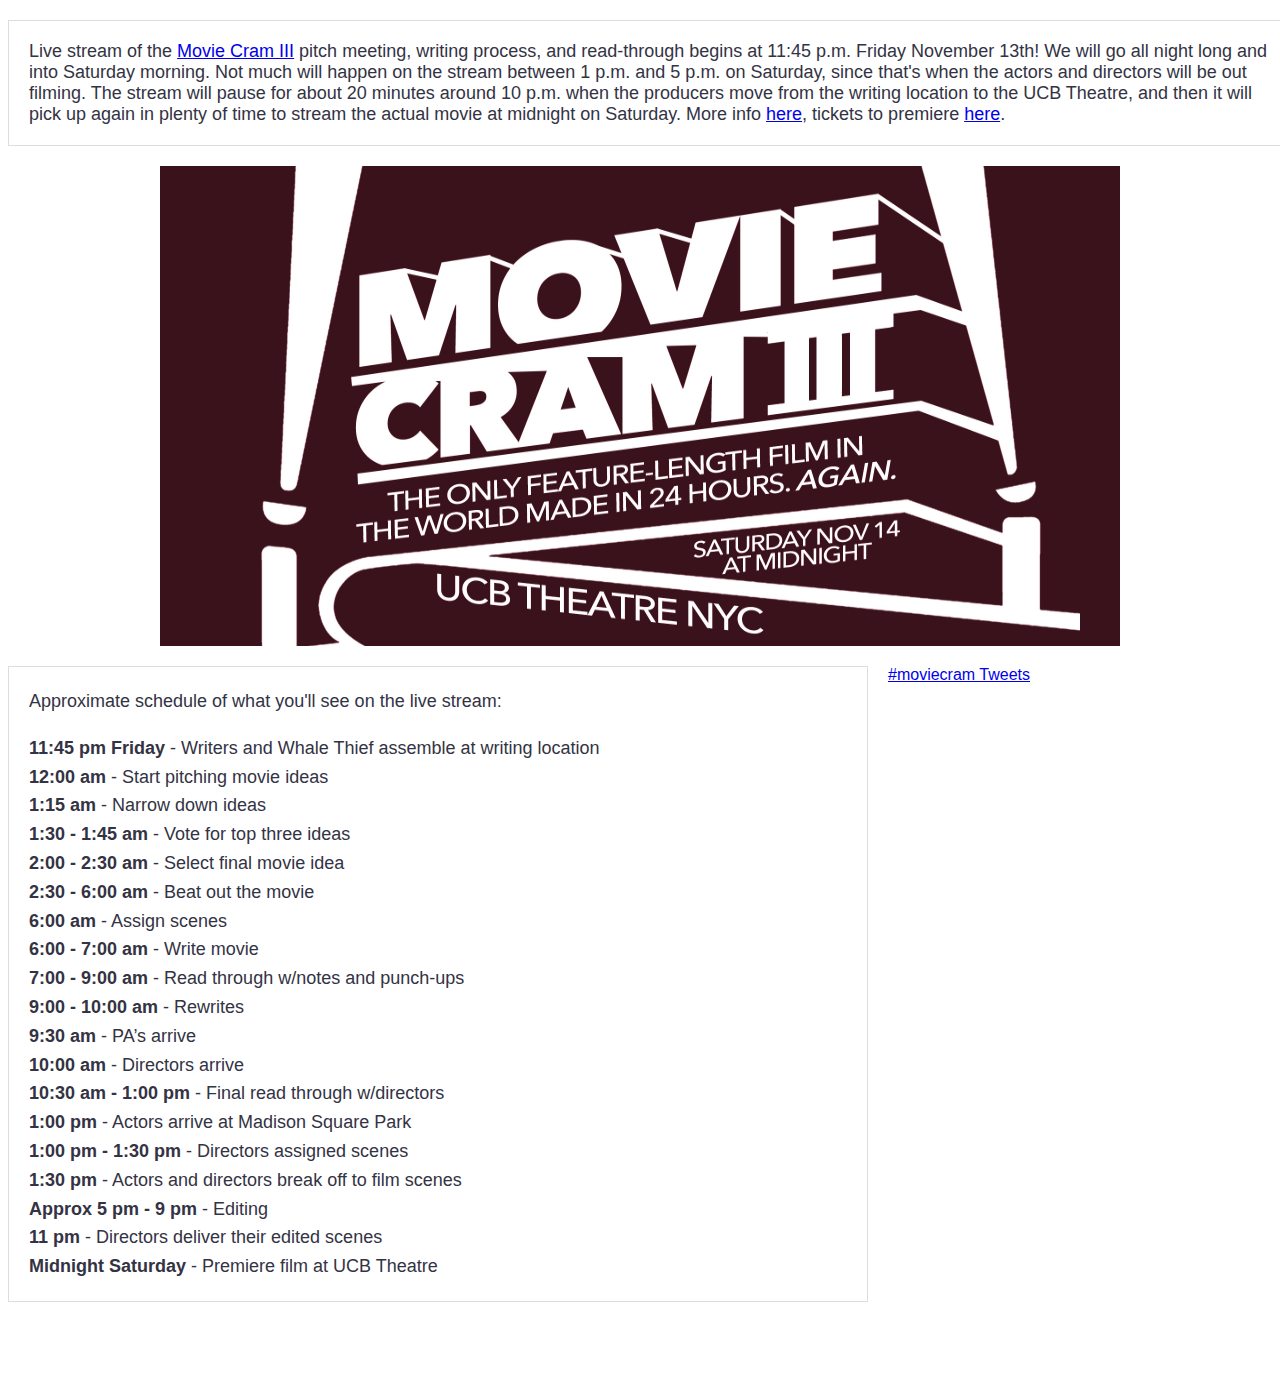
<file: index.html>
<!DOCTYPE html PUBLIC "-//W3C//DTD XHTML 1.0 Transitional//EN"
	"http://www.w3.org/TR/xhtml1/DTD/xhtml1-transitional.dtd">

<html xmlns="http://www.w3.org/1999/xhtml" xml:lang="en" lang="en">
<head>
	<meta http-equiv="Content-Type" content="text/html; charset=utf-8"/>
	<link type="text/css" rel="stylesheet" href="/css/style.css">
	<title>Movie Cram III</title>
	
</head>

<body>
	
	<div id="header" class="text">Live stream of the <a href="https://www.facebook.com/events/598796700258793/">Movie Cram III</a> pitch meeting, writing process, and read-through begins at 11:45 p.m. Friday November 13th! We will go all night long and into Saturday morning. Not much will happen on the stream between 1 p.m. and 5 p.m. on Saturday, since that's when the actors and directors will be out filming. The stream will pause for about 20 minutes around 10 p.m. when the producers move from the writing location to the UCB Theatre, and then it will pick up again in plenty of time to stream the actual movie at midnight on Saturday. More info <a href="https://www.facebook.com/events/598796700258793/">here</a>, tickets to premiere <a href="https://chelsea.ucbtheatre.com/performance/42124">here</a>.</div>
	
	<div id="wrapper">
		<iframe id="moviecram" width="960" height="480" src="http://www.youtube.com/embed/6jCBm-vP2BE" frameborder="0" allowfullscreen></iframe>
		<img src="/img/movie_cram_3.jpg"/>
	</div>
	
	<div id="cols">
		<div id="schedule" class="text"><p>Approximate schedule of what you'll see on the live stream:</p>
		
				<b>11:45 pm Friday</b> - Writers and Whale Thief assemble at writing location<br/>
				<b>12:00 am</b> - Start pitching movie ideas<br/>
				<b>1:15 am</b> - Narrow down ideas<br/>
				<b>1:30 - 1:45 am</b> - Vote for top three ideas<br/>
				<b>2:00 - 2:30 am</b> - Select final movie idea<br/>
				<b>2:30 - 6:00 am</b> - Beat out the movie<br/>
				<b>6:00 am</b> - Assign scenes<br/>
				<b>6:00 - 7:00 am</b> - Write movie<br/>
				<b>7:00 - 9:00 am</b> - Read through w/notes and punch-ups<br/>
				<b>9:00 - 10:00 am</b> - Rewrites<br/>
				<b>9:30 am</b> - PA’s arrive<br/>
				<b>10:00 am</b> - Directors arrive<br/>
				<b>10:30 am - 1:00 pm</b> - Final read through w/directors<br/>
				<b>1:00 pm</b> - Actors arrive at Madison Square Park<br/>
				<b>1:00 pm - 1:30 pm</b> - Directors assigned scenes<br/>
				<b>1:30 pm</b> - Actors and directors break off to film scenes<br/>
				<b>Approx 5 pm - 9 pm</b> - Editing<br/>
				<b>11 pm</b> - Directors deliver their edited scenes<br/>
				<b>Midnight Saturday</b> - Premiere film at UCB Theatre
		</div>
	
		<div id="tweets">
			<a class="twitter-timeline" href="https://twitter.com/hashtag/moviecram" data-widget-id="533434766096224256">#moviecram Tweets</a> <script>!function(d,s,id){var js,fjs=d.getElementsByTagName(s)[0],p=/^http:/.test(d.location)?'http':'https';if(!d.getElementById(id)){js=d.createElement(s);js.id=id;js.src=p+"://platform.twitter.com/widgets.js";fjs.parentNode.insertBefore(js,fjs);}}(document,"script","twitter-wjs");</script>
		</div>
	</div>
	
</body>
</html>
</file>
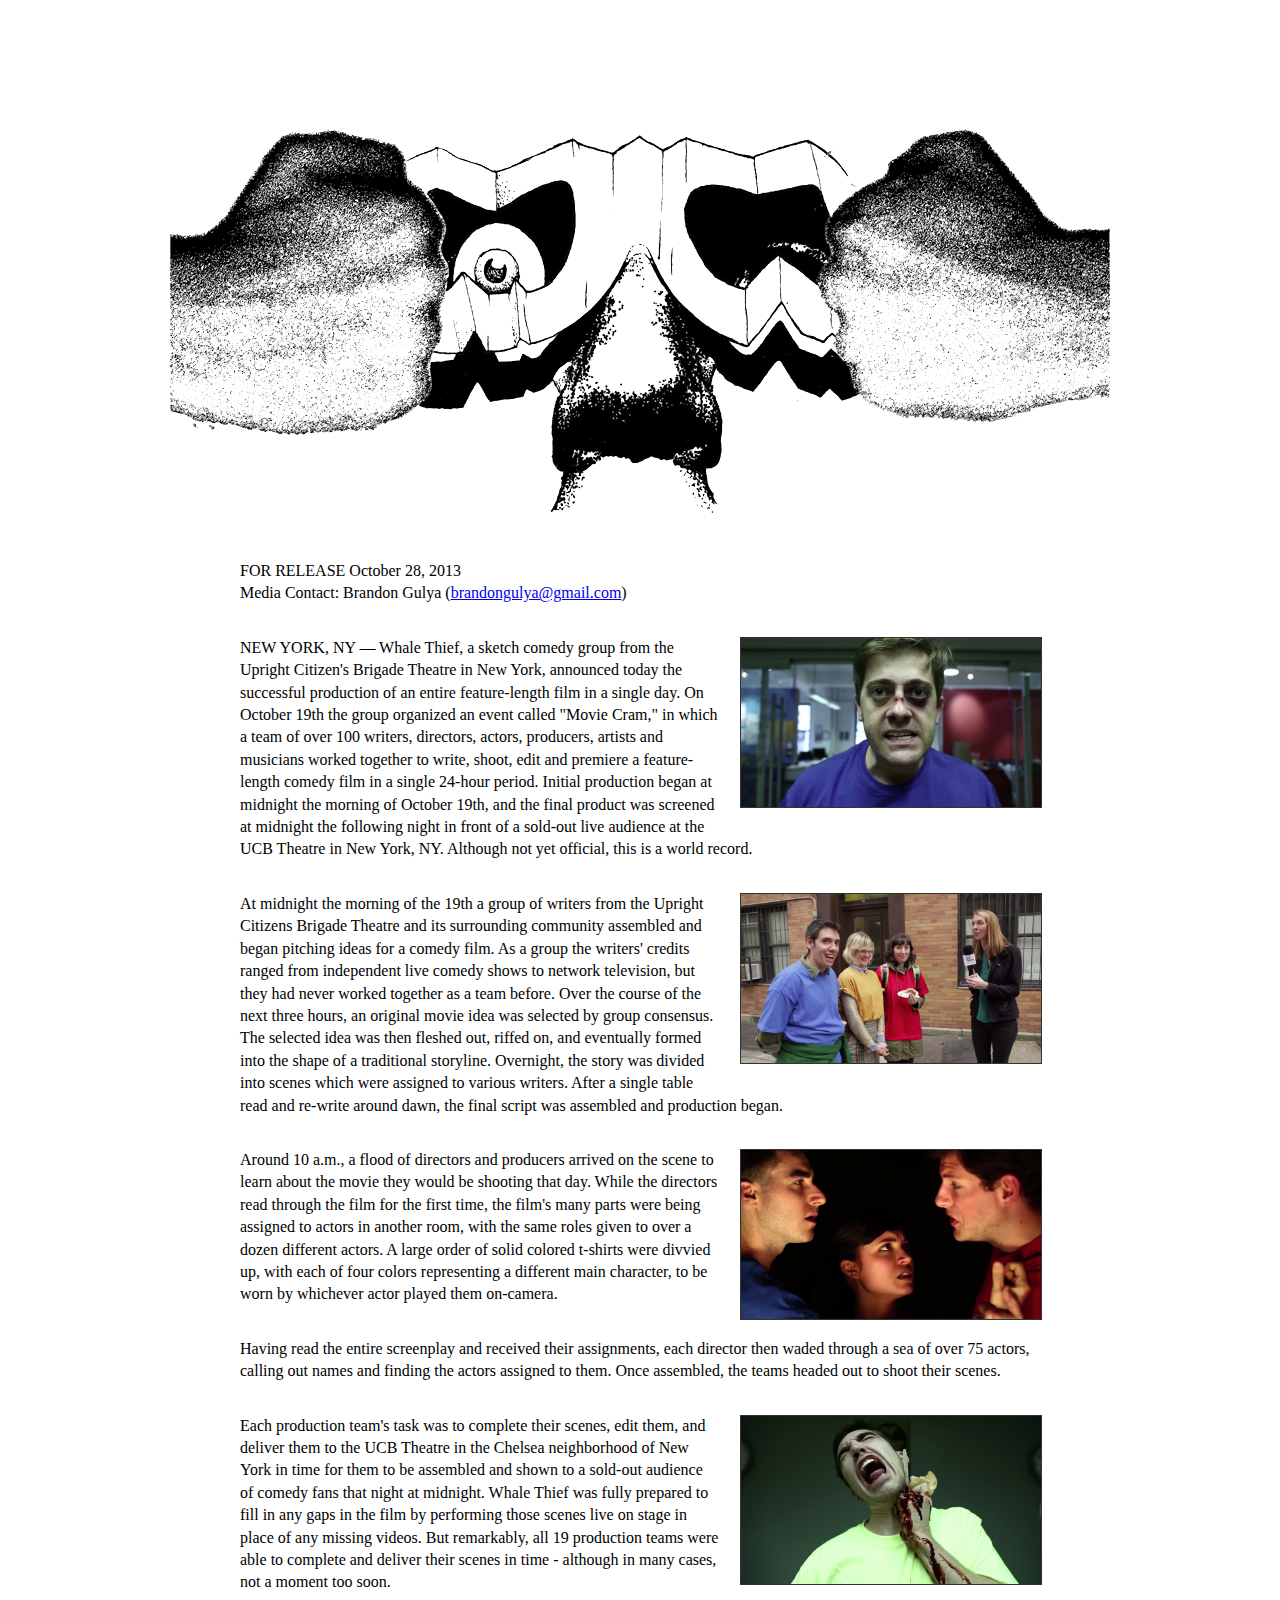
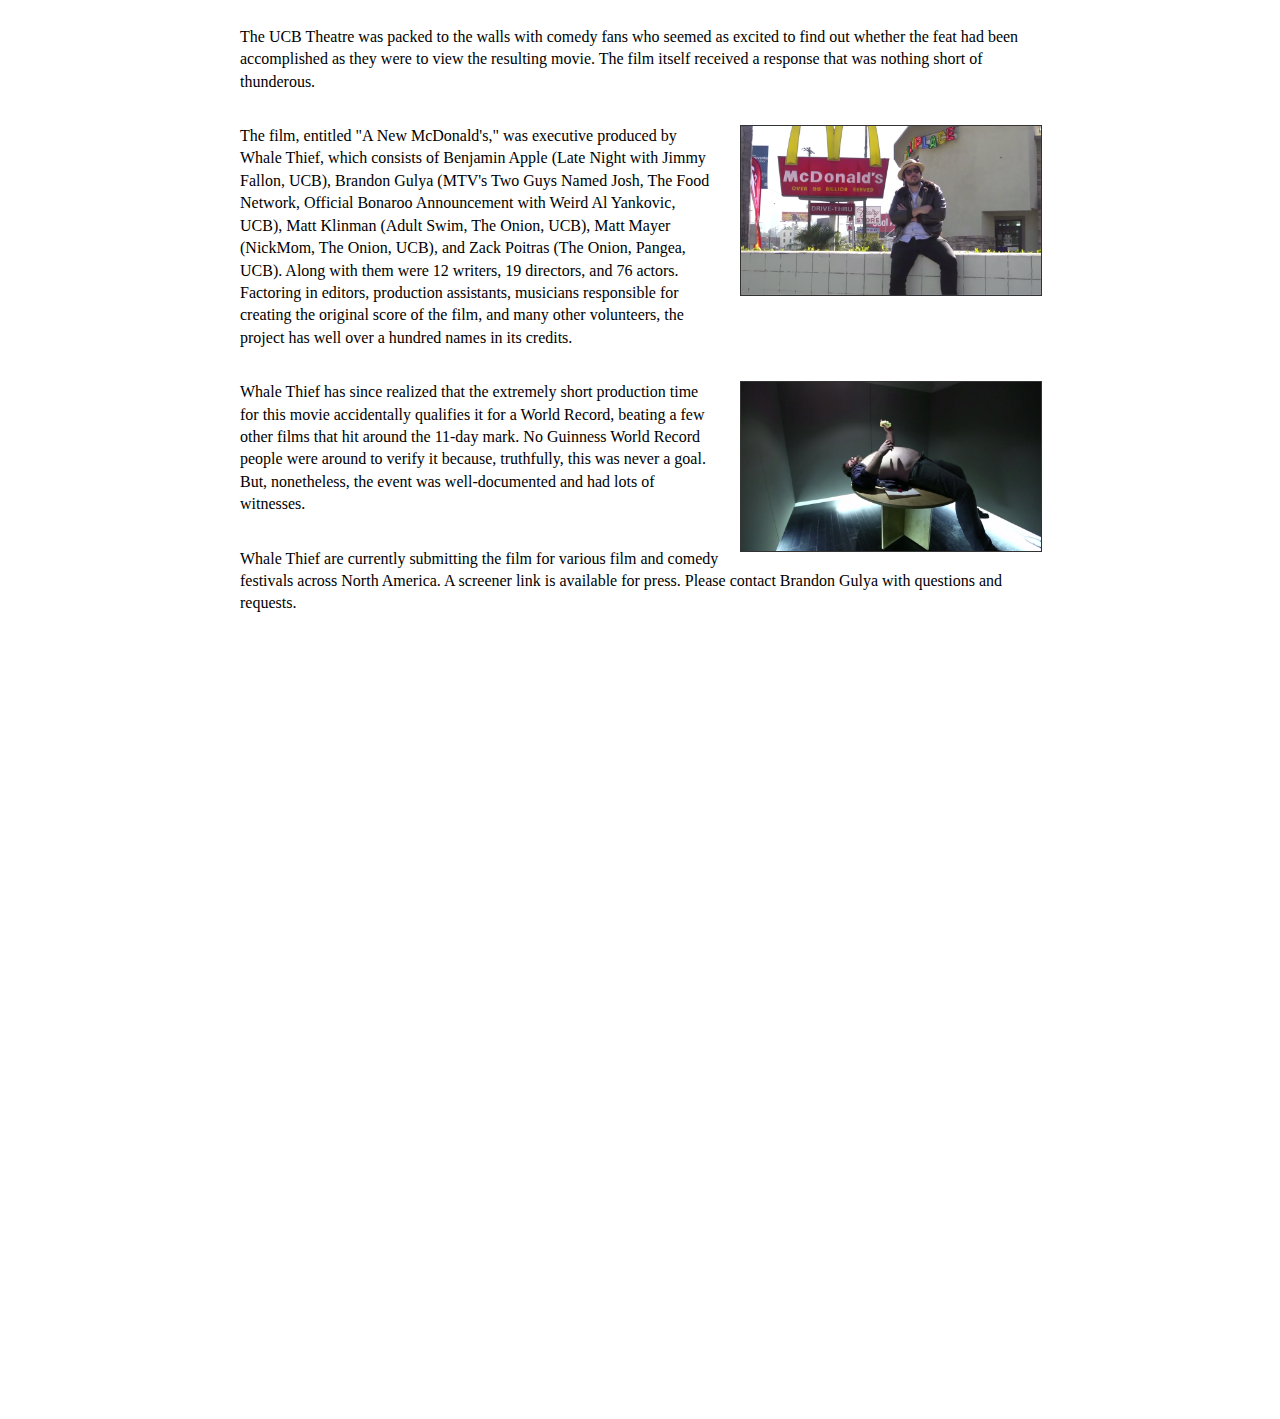
<file: moviecram/index.html>
<!DOCTYPE html PUBLIC "-//W3C//DTD XHTML 1.0 Transitional//EN"
	"http://www.w3.org/TR/xhtml1/DTD/xhtml1-transitional.dtd">

<html xmlns="http://www.w3.org/1999/xhtml" xml:lang="en" lang="en">
<head>
	<meta http-equiv="Content-Type" content="text/html; charset=utf-8"/>

	<title>Movie Cram</title>
	
	<style>
		body { background: #fff; padding: 60px; font-size: 14 px; font-family: Times, serif; }
		#release { width: 1000px; padding: 400px 0 0 0; margin: 60px auto; background: url(/img/cram_black.png) top center no-repeat; }
		#release p { margin: 2em 100px 0 100px; line-height: 140%; }
		
		a.still { width: 300px; display: block; }
		a.still img { border: 1px solid #333; width: 100%;}
		a.still:hover {opacity: .6; }
		a.still.left { float: left; margin: 0 20px 10px 0; }
		a.still.right { float: right; margin: 0 0 10px 20px; }
		
		iframe { margin: 0 0 0 20px; }
		
	</style>
	
</head>

<body>

<div id="release">
<p>FOR RELEASE October 28, 2013<BR/>Media Contact: Brandon Gulya (<a href="mailto:brandongulya@gmail.com">brandongulya@gmail.com</a>)<p>
<p><a class="still right" href="stills/hodapp.png" target="_BLANK"><img src="stills/hodapp.png"/></a>NEW YORK, NY — Whale Thief, a sketch comedy group from the Upright Citizen's Brigade Theatre in New York, announced today the successful production of an entire feature-length film in a single day. On October 19th the group organized an event called "Movie Cram," in which a team of over 100 writers, directors, actors, producers, artists and musicians worked together to write, shoot, edit and premiere a feature-length comedy film in a single 24-hour period. Initial production began at midnight the morning of October 19th, and the final product was screened at midnight the following night in front of a sold-out live audience at the UCB Theatre in New York, NY. Although not yet official, this is a world record.</p>

<p><a class="still right" href="stills/group_2.png" target="_BLANK"><img src="stills/group_2.png"/></a>At midnight the morning of the 19th a group of writers from the Upright Citizens Brigade Theatre and its surrounding community assembled and began pitching ideas for a comedy film. As a group the writers' credits ranged from independent live comedy shows to network television, but they had never worked together as a team before. Over the course of the next three hours, an original movie idea was selected by group consensus. The selected idea was then fleshed out, riffed on, and eventually formed into the shape of a traditional storyline. Overnight, the story was divided into scenes which were assigned to various writers. After a single table read and re-write around dawn, the final script was assembled and production began.</p>

<p><a class="still right" href="stills/group_3.png" target="_BLANK"><img src="stills/group_3.png"/></a>Around 10 a.m., a flood of directors and producers arrived on the scene to learn about the movie they would be shooting that day. While the directors read through the film for the first time, the film's many parts were being assigned to actors in another room, with the same roles given to over a dozen different actors. A large order of solid colored t-shirts were divvied up, with each of four colors representing a different main character, to be worn by whichever actor played them on-camera.</p>

<p>Having read the entire screenplay and received their assignments, each director then waded through a sea of over 75 actors, calling out names and finding the actors assigned to them. Once assembled, the teams headed out to shoot their scenes.</p>

<p><a class="still right" href="stills/poitras.png" target="_BLANK"><img src="stills/poitras.png"/></a>Each production team's task was to complete their scenes, edit them, and deliver them to the UCB Theatre in the Chelsea neighborhood of New York in time for them to be assembled and shown to a sold-out audience of comedy fans that night at midnight. Whale Thief was fully prepared to fill in any gaps in the film by performing those scenes live on stage in place of any missing videos. But remarkably, all 19 production teams were able to complete and deliver their scenes in time - although in many cases, not a moment too soon.</p>

<p>The UCB Theatre was packed to the walls with comedy fans who seemed as excited to find out whether the feat had been accomplished as they were to view the resulting movie. The film itself received a response that was nothing short of thunderous.</p>

<p><a class="still right" href="stills/ray_mcd.png" target="_BLANK"><img src="stills/ray_mcd.png"/></a>The film, entitled "A New McDonald's," was executive produced by Whale Thief, which consists of Benjamin Apple (Late Night with Jimmy Fallon, UCB), Brandon Gulya (MTV's Two Guys Named Josh, The Food Network, Official Bonaroo Announcement with Weird Al Yankovic, UCB), Matt Klinman (Adult Swim, The Onion, UCB), Matt Mayer (NickMom, The Onion, UCB), and Zack Poitras (The Onion, Pangea, UCB). Along with them were 12 writers, 19 directors, and 76 actors. Factoring in editors, production assistants, musicians responsible for creating the original score of the film, and many other volunteers, the project has well over a hundred names in its credits.</p>

<p><a class="still right" href="stills/chamberlain.png" target="_BLANK"><img src="stills/chamberlain.png"/></a>Whale Thief has since realized that the extremely short production time for this movie accidentally qualifies it for a World Record, beating a few other films that hit around the 11-day mark. No Guinness World Record people were around to verify it because, truthfully, this was never a goal. But, nonetheless, the event was well-documented and had lots of witnesses.</p>

<p>Whale Thief are currently submitting the film for various film and comedy festivals across North America. A screener link is available for press. Please contact Brandon Gulya with questions and requests.</p>

<br/><br/>

<iframe width="960" height="640" src="//www.youtube.com/embed/weFoHJ2MQ_A" frameborder="0" allowfullscreen></iframe>

</div>

</body>
</html>
</file>
<file: css/style.css>
html {
	min-height: 100%;
}

body {
	background: #fff;
	font-family: Helvetica, Arial, Verdana;
}

div#wrapper {
	position: relative;
	margin: 20px auto;
	width: 960px;
	height: 480px;
}

div#wrapper img {
	position: absolute;
	top: 0px;
	left: 0px;
	width: 100%;
	height: 100%;
	z-index: 1;
}

iframe#moviecram {
	position: relative;
	z-index: 2;
}

div.text {
	position: relative;
	font-family: Helvetica;
	font-size: 18px;
	margin: 20px auto;
	width: 1238px;
	color: #334;
	z-index: 10;
	background: #fff;
	border: 1px solid #ddd;
	padding: 20px;
}

div.text p {
	margin: 0 0 1em;
}

#cols {
	position: relative;
	clear: both;
	width: 1280px;
	margin: 0 auto 80px;;
	overflow: auto;
}

#schedule {
	margin-bottom: 80px;
	float: left;
	width: 818px;
	margin: 0 20px 0 0;
	line-height: 160%;
}

#tweets {
	float: left;
	width: 400px;
}
</file>
